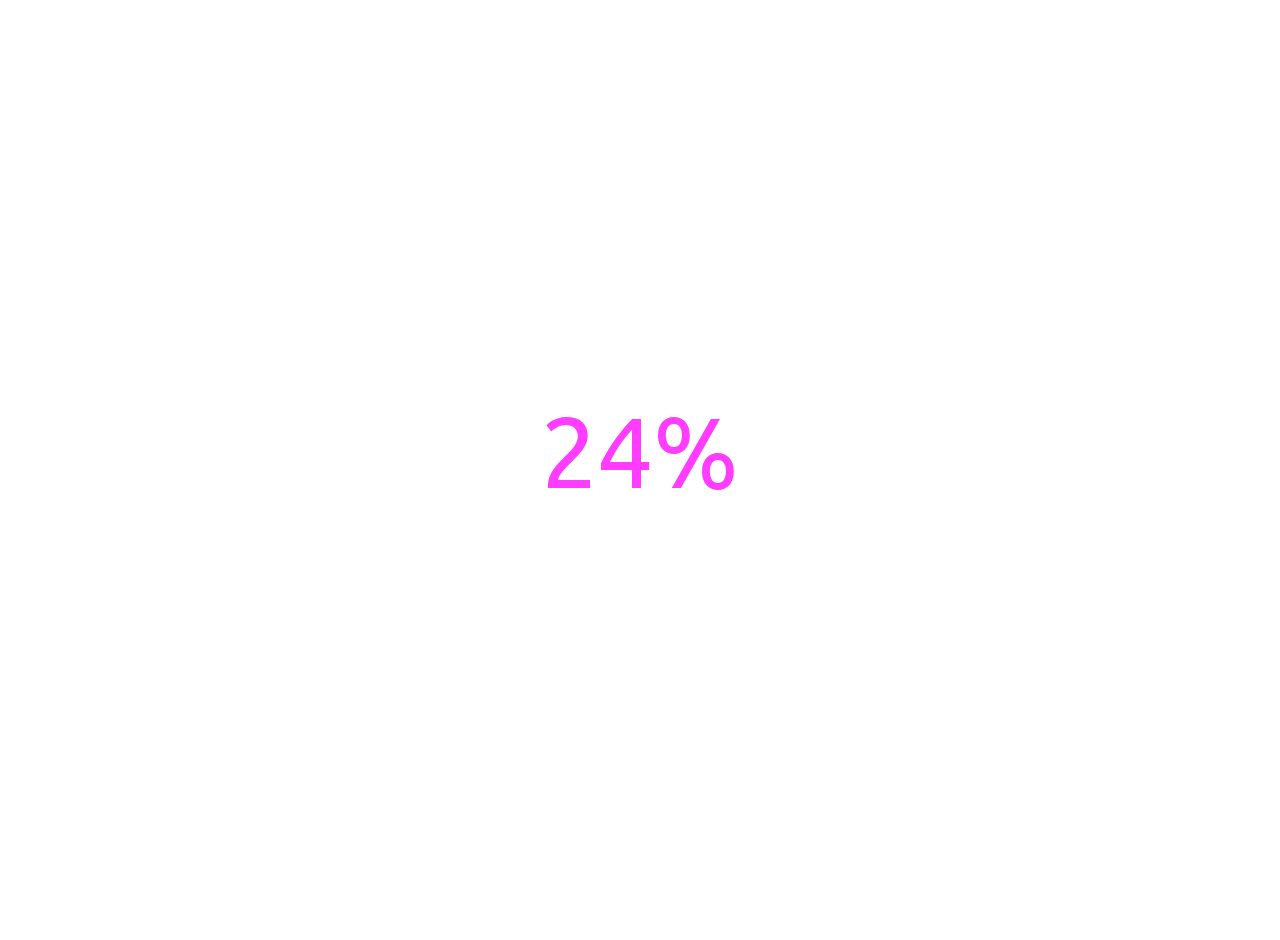
<file: Blurry Loading/index.html>
<!DOCTYPE html>
<html lang="en">
<head>
    <meta charset="UTF-8">
    <meta http-equiv="X-UA-Compatible" content="IE=edge">
    <meta name="viewport" content="width=device-width, initial-scale=1.0">
    <link rel="stylesheet" href="https://cdnjs.cloudflare.com/ajax/libs/font-awesome/6.0.0-beta2/css/all.min.css" integrity="sha512-YWzhKL2whUzgiheMoBFwW8CKV4qpHQAEuvilg9FAn5VJUDwKZZxkJNuGM4XkWuk94WCrrwslk8yWNGmY1EduTA==" crossorigin="anonymous" referrerpolicy="no-referrer" />
    <link rel="stylesheet" href="style.css">
    <title>Blurry Loading</title>
</head>
<body>
    <section class="bg"></section>
    <div class="loading-text">0%</div>
    <script src="script.js"></script>
</body>
</html>
</file>
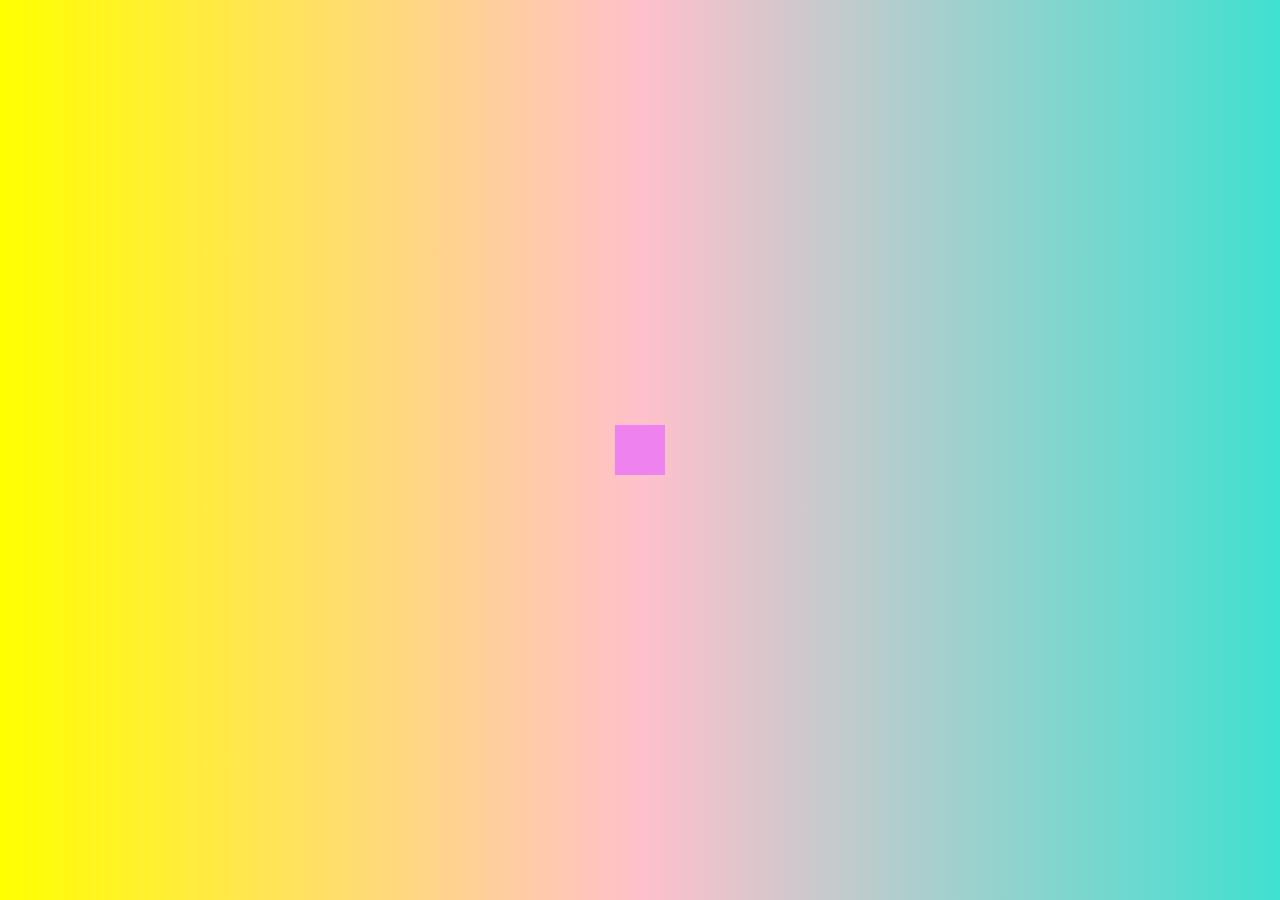
<file: Hidden Search Widget/index.html>
<!DOCTYPE html>
<html lang="en">
<head>
    <meta charset="UTF-8">
    <meta http-equiv="X-UA-Compatible" content="IE=edge">
    <meta name="viewport" content="width=device-width, initial-scale=1.0">
    <link rel="stylesheet" href="https://cdnjs.cloudflare.com/ajax/libs/font-awesome/6.0.0-beta2/css/all.min.css" integrity="sha512-YWzhKL2whUzgiheMoBFwW8CKV4qpHQAEuvilg9FAn5VJUDwKZZxkJNuGM4XkWuk94WCrrwslk8yWNGmY1EduTA==" crossorigin="anonymous" referrerpolicy="no-referrer" />
    <link rel="stylesheet" href="style.css">
    <title>My Project</title>
</head>
<body>
    <div class="search">
        <input type="text" class="input" placeholder= 'Search...'>
        <button class="btn">
            <i class="fas fa-search"></i>
        </button>
    </div>
    <script src="script.js"></script>
</body>
</html>
</file>
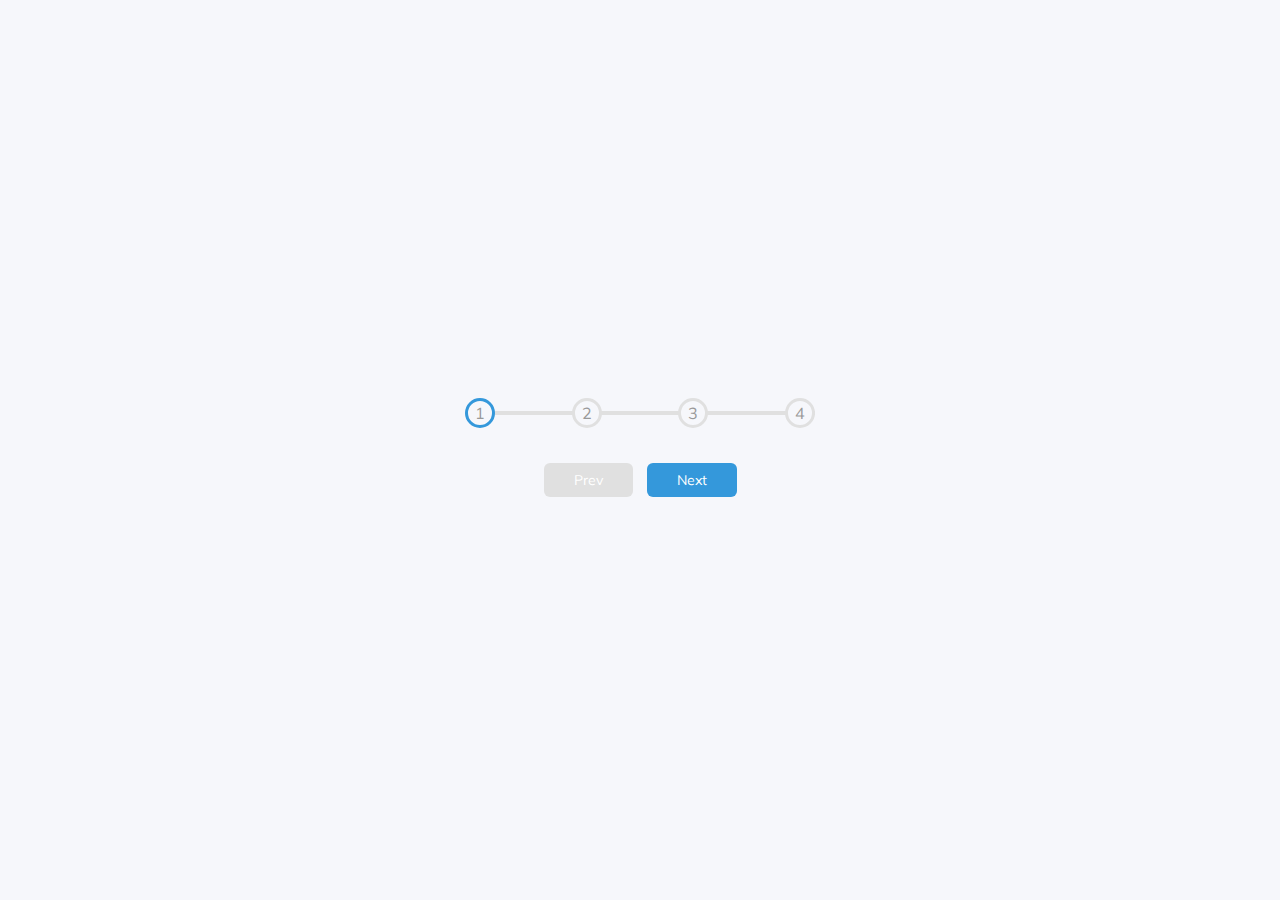
<file: Progress Steps/index.html>
<!DOCTYPE html>
<html lang="en">
<head>
    <meta charset="UTF-8">
    <meta http-equiv="X-UA-Compatible" content="IE=edge">
    <meta name="viewport" content="width=device-width, initial-scale=1.0">
    <!-- <link rel="stylesheet" href="https://cdnjs.cloudflare.com/ajax/libs/font-awesome/6.0.0-beta2/css/all.min.css" integrity="sha512-YWzhKL2whUzgiheMoBFwW8CKV4qpHQAEuvilg9FAn5VJUDwKZZxkJNuGM4XkWuk94WCrrwslk8yWNGmY1EduTA==" crossorigin="anonymous" referrerpolicy="no-referrer" /> -->
    <link rel="stylesheet" href="style.css">
    <title>My Project</title>
</head>
<body>
    <div class="container">
        <div class= "progress-container">
            <div class="progress" id="progress"></div>
                <div class="circle active">1</div>
                <div class="circle">2</div>
                <div class="circle">3</div>
                <div class="circle">4</div>
        </div>
        <button class="btn" id="prev" disabled>Prev</button>
        <button class="btn" id="next">Next</button>
    </div>
    <script src="script.js"></script>
</body>
</html>
</file>
<file: Blurry Loading/style.css>
@import url('https://fonts.googleapis.com/css2?family=Ubuntu&display=swap');

* {
    box-sizing: border-box;
}

body {
    font-family: 'Ubuntu', sans-serif;
    display: flex;
    flex-direction: column;
    align-items: center;
    justify-content: center;
    margin: 0; 
    height: 100vh;
    overflow: hidden;
}

.bg {
    background: url('https://images.unsplash.com/photo-1533371452382-d45a9da51ad9?ixlib=rb-1.2.1&ixid=MnwxMjA3fDB8MHxwaG90by1wYWdlfHx8fGVufDB8fHx8&auto=format&fit=crop&w=1173&q=80') no-repeat center center/cover;
    position: absolute;
    top: -30px;
    left: -30px;
    width: calc(100vw + 70px);
    height: calc(100vh + 70px);
    z-index: -1;
    filter: blur(0px);
}

.loading-text {
    font-size: 100px;
    color: fuchsia;
}
</file>
<file: Hidden Search Widget/style.css>
@import url('https://fonts.googleapis.com/css2?family=Roboto:wght@400;700&display=swap');

* {
    box-sizing: border-box;
}

body {
    background-image: linear-gradient(90deg, yellow , pink, turquoise );
    font-family: 'Roboto', sans-serif;
    display: flex;
    align-items: center;
    justify-content: center;
    margin: 0; 
    height: 100vh;
    overflow: hidden;
    margin: 0;
}

.search {
    position: relative;
    height: 50px;
}

.search .input {
    background-color: #fff;
    border: 0;
    font-size: 18px;
    padding: 15px;
    height: 50px;
    width: 50px;
    transition: width 0.3s ease;
}

.btn {
    background-color: violet;
    border: 0;
    cursor: pointer;
    font-size: 24px;
    position: absolute;
    top: 0;
    left: 0;
    height: 50px;
    width: 50px;
    transition: transform 0.3s ease;
}

.btn:focus, 
.input:focus {
    outline: none;
}

.search.active .input {
    width: 200px;
}

.search.active .btn {
    transform: translateX(198px);
}
</file>
<file: Progress Steps/style.css>
@import url('https://fonts.googleapis.com/css2?family=Muli&display=swap');

:root {
    --line-border-fill: #3498db;
    --line-border-empty: #e0e0e0
}

* {
    box-sizing: border-box;
}

body {
    background-color: #f6f7fb;
    font-family: 'Muli', sans-serif;
    display: flex;
    align-items: center;
    justify-content: center;
    margin: 0; 
    height: 100vh;
    overflow: hidden;
}
.container {
    text-align: center;
}

.progress-container {
    display: flex;
    justify-content: space-between;
    position: relative;
    margin-bottom: 30px;
    max-width: 100%;
    width: 350px;
}

.progress-container::before {
    content: '';
    background-color: var(--line-border-empty);
    position: absolute;
    top: 50%;
    left: 0;
    transform: translateY(-50%);
    height: 4px;
    width: 100%;
    z-index: -1;
    transition: 0.4s ease;
}

.progress {
    background-color: var(--line-border-fill);
    position: absolute;
    top: 50%;
    left: 0;
    transform: translateY(-50%);
    height: 4px;
    width: 0%;
    z-index: -1;
    transition: 0.4s ease;
}

.circle {
    background-color: #f6f7fb;
    color: #999;
    border-radius: 50%;
    height: 30px;
    width: 30px;
    display: flex;
    align-items: center;
    justify-content: center;
    border: 3px solid var(--line-border-empty);
    transition: 0.4s ease;
}

.circle.active {
    border-color: var(--line-border-fill);
}

.btn {
    background-color: var(--line-border-fill);
    color: white;
    border: 0;
    border-radius: 6px;
    cursor: pointer;
    font-family: inherit;
    padding: 8px 30px;
    margin: 5px;
    font-size: 14px;
}

.btn:active {
    transform: scale(0.98);
}

.btn:focus {
    outline: 0;
}

.btn:disabled {
    background-color: var(--line-border-empty);
    cursor: not-allowed;
}
</file>
